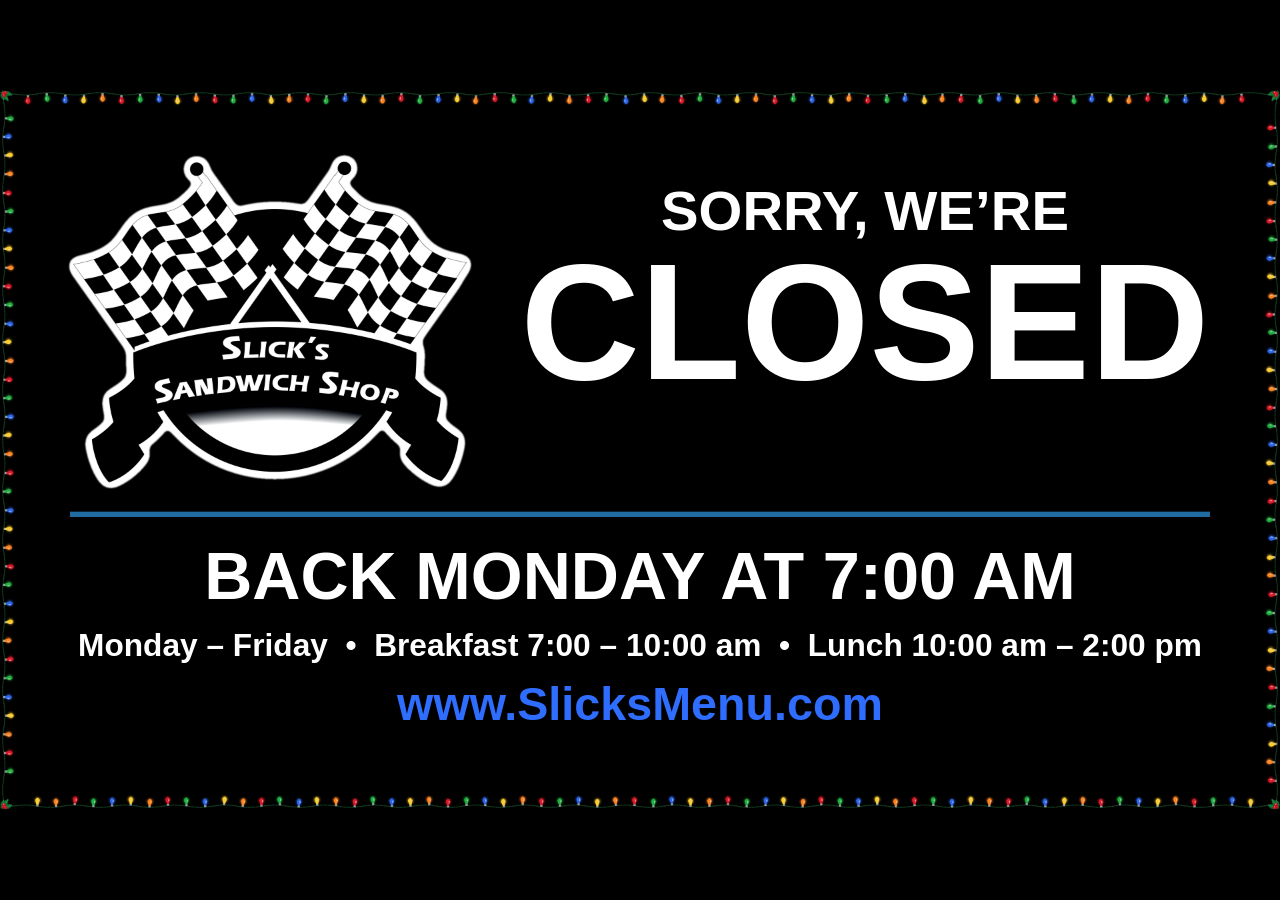
<file: index.html>
<!doctype html>
<html lang="en">
<head>
<meta charset="utf-8">
<title>Slick's Digital Menu</title>
<meta name="viewport" content="width=device-width, initial-scale=1">
<link rel="icon" href="data:,">
<link rel="stylesheet" href="menu.css">
</head>
<body>
<!-- The stage is always laid out at 3840x2160 and scaled to fit the screen. -->
<div id="stage"></div>
<script src="config.js"></script>
<script src="app.js"></script>
</body>
</html>
</file>
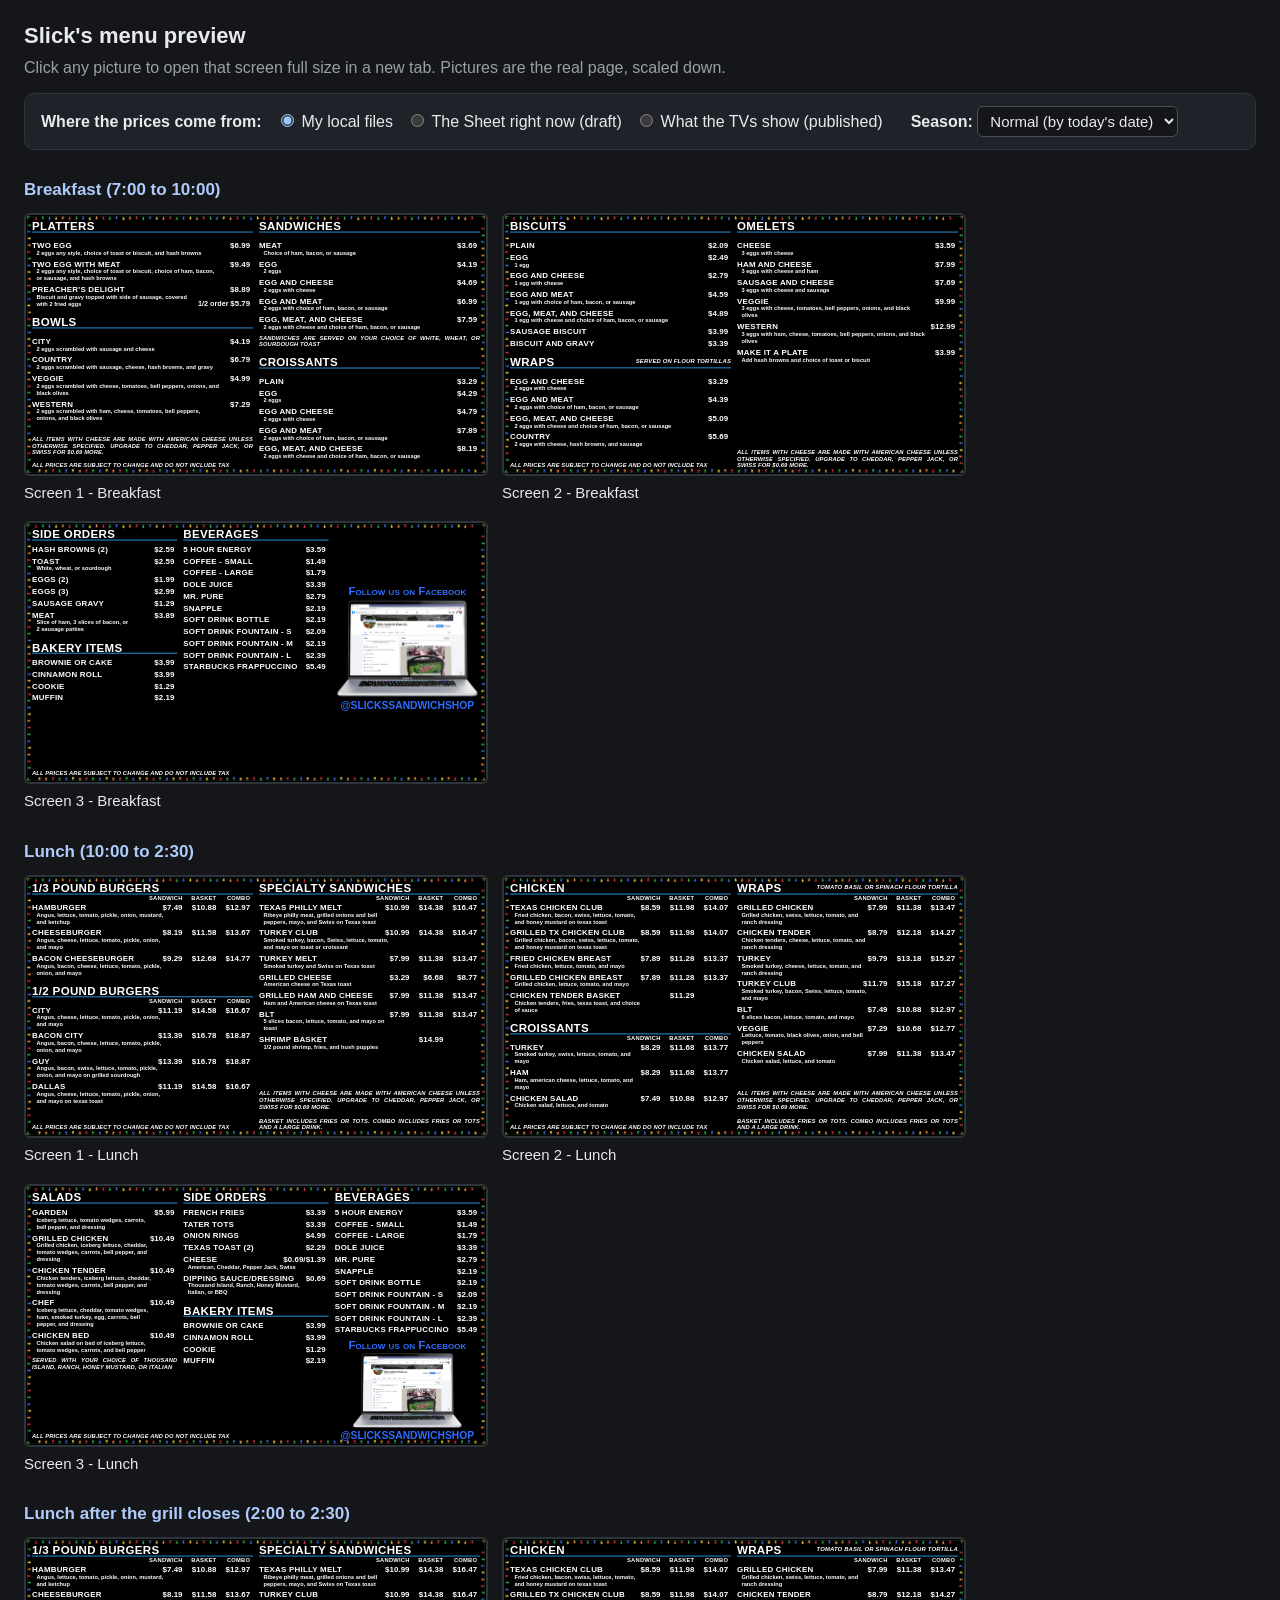
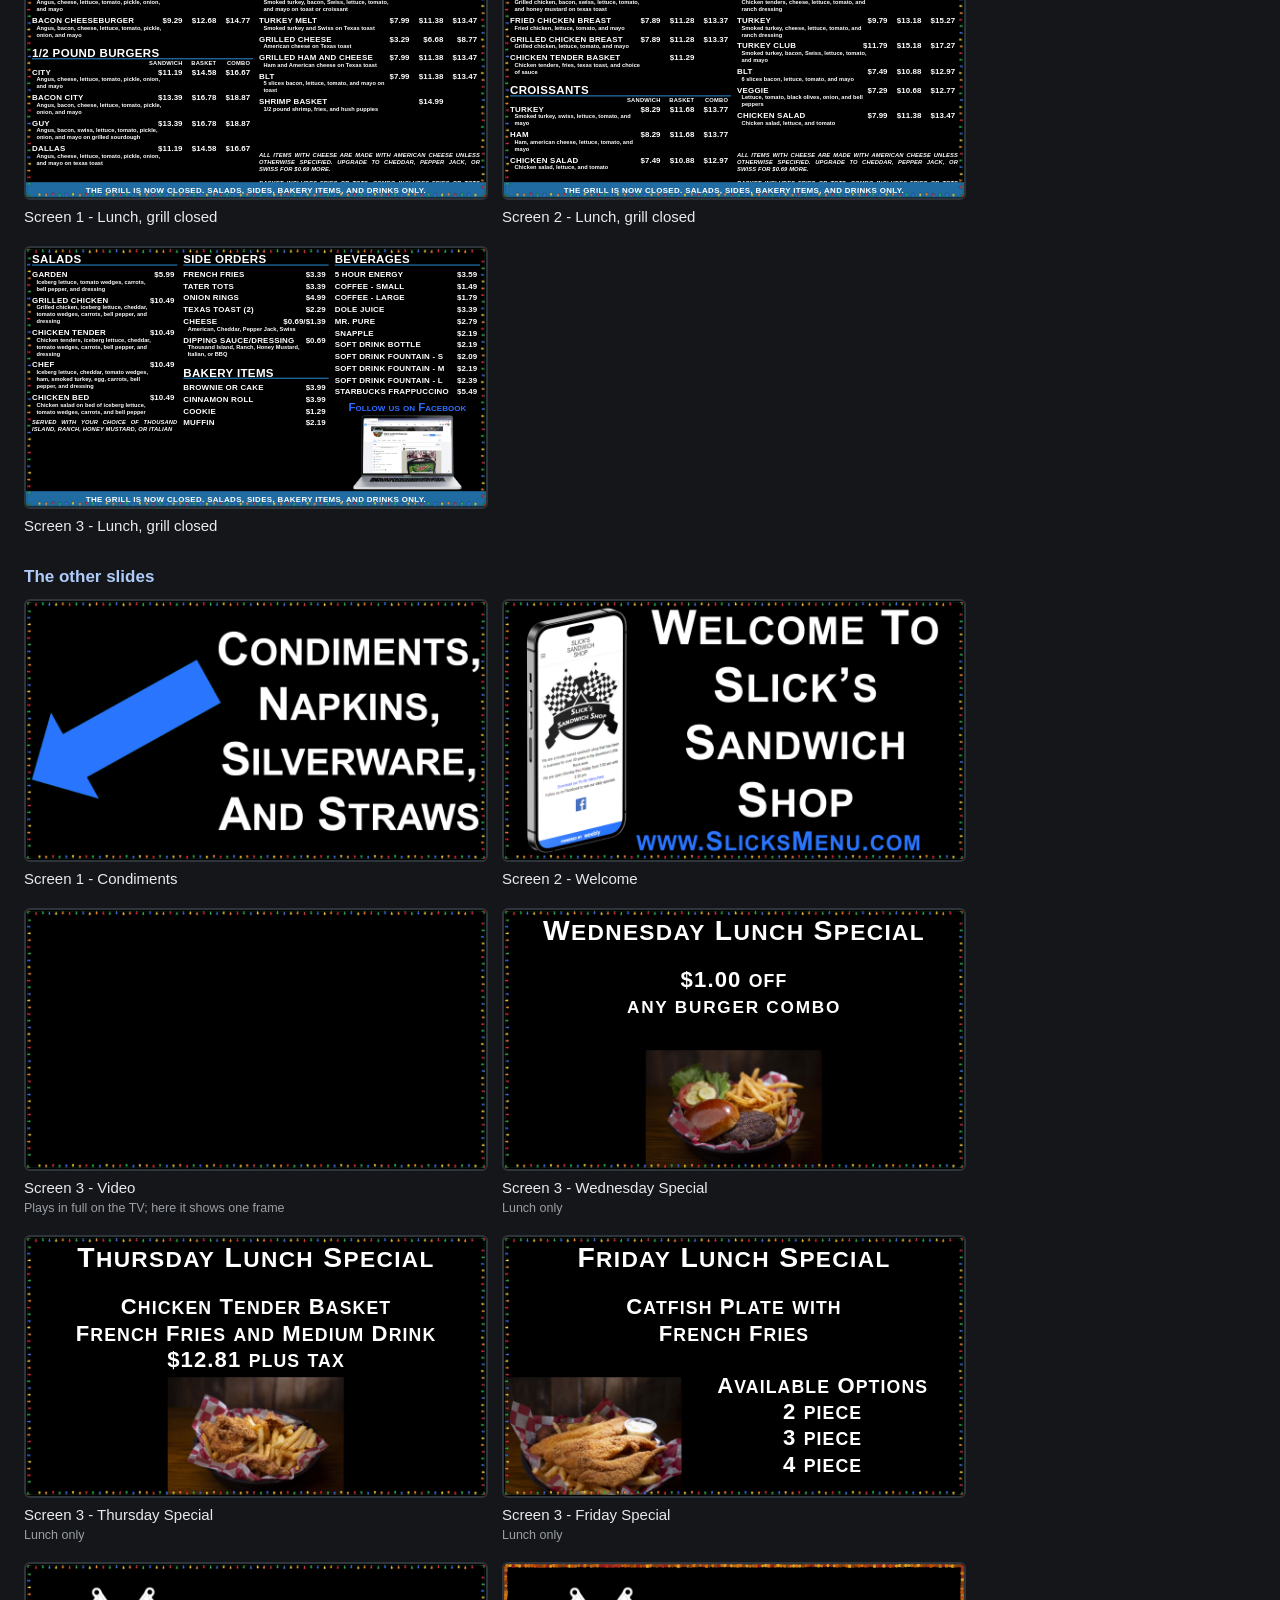
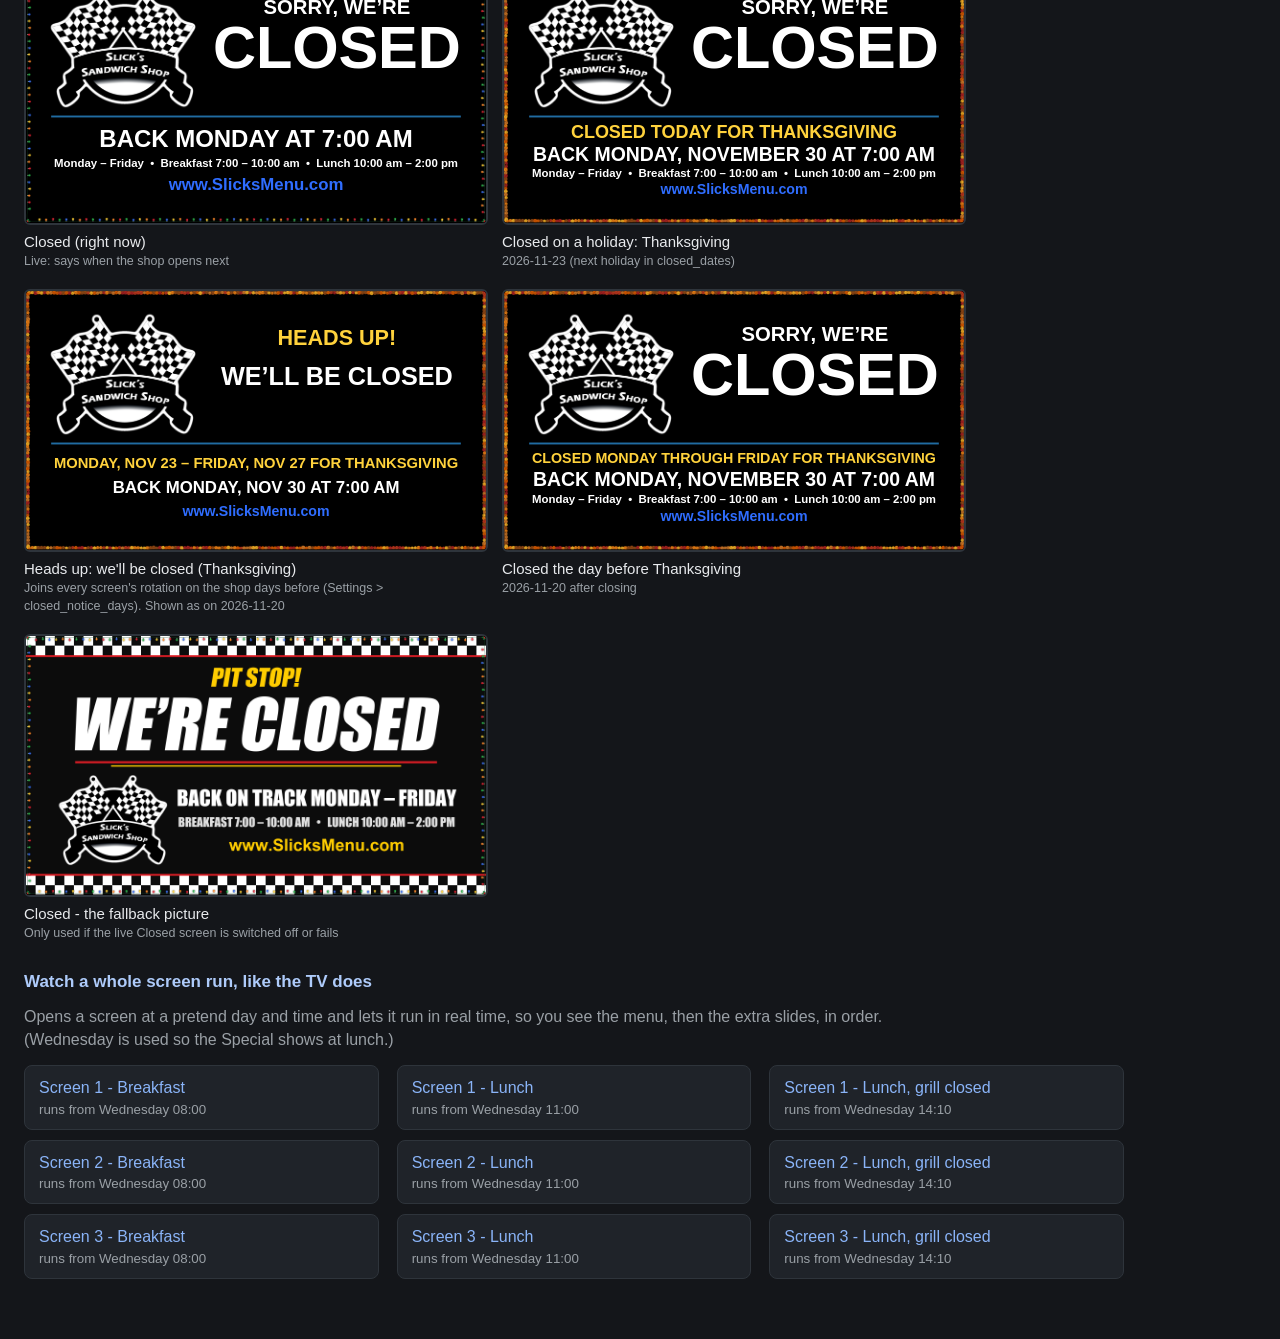
<file: preview.html>
<!doctype html>
<html lang="en">
<head>
<meta charset="utf-8">
<title>Slick's menu preview</title>
<meta name="viewport" content="width=device-width, initial-scale=1">
<link rel="icon" href="data:,">
<!--
  Preview page: see what each TV will show, at breakfast and at lunch, BEFORE it goes live.
  Open it with preview.bat (Windows) or preview.command (Mac) so it runs on this computer.
  Nothing here changes anything: it only looks.

  "Where the prices come from" is the important choice:
    local     the CSV files in web/data/  (edit sheet/*.csv, run check_sheet.py --sync)
    draft     the Google Sheet as it is RIGHT NOW, including edits not yet published
    live      what the TVs are showing (the published Sheet)
-->
<style>
  :root { color-scheme: dark; }
  body { margin: 0; padding: 20px 24px 60px; background: #14161a; color: #e8eaed; font: 16px/1.45 Arial, "Liberation Sans", sans-serif; }
  h1 { font-size: 22px; margin: 0 0 4px; }
  h2 { font-size: 17px; margin: 28px 0 10px; color: #aecbfa; }
  p.hint { margin: 2px 0 14px; color: #9aa0a6; max-width: 900px; }
  .bar { display: flex; flex-wrap: wrap; gap: 14px 28px; align-items: center; background: #1f2329; border: 1px solid #2e343b; border-radius: 10px; padding: 12px 16px; margin: 14px 0 6px; }
  .bar label { cursor: pointer; }
  .bar select { background: #14161a; color: #e8eaed; border: 1px solid #4a5058; border-radius: 6px; padding: 5px 8px; font-size: 15px; }
  .src b { margin-right: 10px; }
  .grid { display: flex; flex-wrap: wrap; gap: 18px; }
  .tile { width: 460px; }
  .tile a { color: inherit; text-decoration: none; display: block; }
  .frame { width: 460px; height: 259px; overflow: hidden; position: relative; background: #000; border: 2px solid #2e343b; border-radius: 6px; box-sizing: content-box; }
  .tile a:hover .frame { border-color: #8ab4f8; }
  .frame iframe { position: absolute; left: 0; top: 0; width: 3840px; height: 2160px; border: 0; transform: scale(0.11979); transform-origin: 0 0; pointer-events: none; }
  .cap { margin-top: 6px; font-size: 15px; }
  .cap small { color: #9aa0a6; display: block; }
  .loops { display: grid; grid-template-columns: repeat(auto-fill, minmax(300px, 1fr)); gap: 10px 18px; max-width: 1100px; }
  .loops a { display: block; padding: 10px 14px; background: #1f2329; border: 1px solid #2e343b; border-radius: 8px; color: #8ab4f8; text-decoration: none; }
  .loops a:hover { border-color: #8ab4f8; }
  .loops small { display: block; color: #9aa0a6; }
  #warn { display: none; margin: 10px 0; padding: 10px 14px; border-radius: 8px; background: #3b2a12; border: 1px solid #7a5a1f; color: #ffd591; max-width: 900px; }
</style>
</head>
<body>
<h1>Slick's menu preview</h1>
<p class="hint">Click any picture to open that screen full size in a new tab. Pictures are the real page, scaled down.</p>

<div class="bar">
  <div class="src"><b>Where the prices come from:</b>
    <label><input type="radio" name="src" value="local" checked> My local files</label>&nbsp;&nbsp;
    <label><input type="radio" name="src" value="draft"> The Sheet right now (draft)</label>&nbsp;&nbsp;
    <label><input type="radio" name="src" value="live"> What the TVs show (published)</label>
  </div>
  <div><b>Season:</b> <select id="season"><option value="">Normal (by today's date)</option></select></div>
</div>
<div id="warn"></div>

<h2>Breakfast (7:00 to 10:00)</h2>
<div class="grid" id="g-breakfast"></div>

<h2>Lunch (10:00 to 2:30)</h2>
<div class="grid" id="g-lunch"></div>

<h2>Lunch after the grill closes (2:00 to 2:30)</h2>
<div class="grid" id="g-grill"></div>

<h2>The other slides</h2>
<div class="grid" id="g-extras"></div>

<h2>Watch a whole screen run, like the TV does</h2>
<p class="hint">Opens a screen at a pretend day and time and lets it run in real time, so you see the menu, then the extra slides, in order. (Wednesday is used so the Special shows at lunch.)</p>
<div class="loops" id="loops"></div>

<script>
(function () {
  "use strict";
  var $ = function (id) { return document.getElementById(id); };

  function src() { return document.querySelector('input[name="src"]:checked').value; }
  function qs(extra, thumb) {
    var a = [extra, "data=" + src()];
    if ($("season").value) a.push("season=" + encodeURIComponent($("season").value));
    if (thumb) a.push("nosw=1", "still=1");
    return a.join("&");
  }
  function url(screen, extra, thumb) { return "index.html?screen=" + screen + "&" + qs(extra, thumb); }

  function tile(host, screen, extra, title, sub) {
    var d = document.createElement("div"); d.className = "tile";
    var a = document.createElement("a"); a.href = url(screen, extra, false); a.target = "_blank"; a.rel = "noopener";
    var f = document.createElement("div"); f.className = "frame";
    var i = document.createElement("iframe"); i.loading = "lazy"; i.src = url(screen, extra, true); i.title = title;
    f.appendChild(i); a.appendChild(f);
    var c = document.createElement("div"); c.className = "cap"; c.textContent = title;
    if (sub) { var s = document.createElement("small"); s.textContent = sub; c.appendChild(s); }
    a.appendChild(c); d.appendChild(a); $(host).appendChild(d);
  }

  function nextWednesday() {
    var d = new Date(); d.setDate(d.getDate() + ((3 - d.getDay() + 7) % 7));
    return d.getFullYear() + "-" + ("0" + (d.getMonth() + 1)).slice(-2) + "-" + ("0" + d.getDate()).slice(-2);
  }

  // ---- "Closed on a holiday" tile: follows the Season dropdown ----
  // Reads closed_dates from the local data/settings.csv (the same format the page reads) and shows the
  // Closed screen on the first open weekday of the matching holiday. With "Normal" selected it shows the
  // next upcoming holiday. A season with no closure in closed_dates (Valentine's, Easter, ...) says so.
  var closedEntries = [];   // [{ a: "2026-11-26" or "11-11", b: ..., reason: "Thanksgiving" }]
  function parseCsvRows(text) {
    var rows = [], row = [], cur = "", q = false;
    for (var i = 0; i < text.length; i++) {
      var ch = text[i];
      if (q) { if (ch === '"') { if (text[i + 1] === '"') { cur += '"'; i++; } else q = false; } else cur += ch; }
      else if (ch === '"') q = true;
      else if (ch === ",") { row.push(cur); cur = ""; }
      else if (ch === "\n" || ch === "\r") { if (ch === "\r" && text[i + 1] === "\n") i++; row.push(cur); rows.push(row); row = []; cur = ""; }
      else cur += ch;
    }
    if (cur || row.length) { row.push(cur); rows.push(row); }
    return rows;
  }
  function loadClosedDates(text) {
    parseCsvRows(text).forEach(function (r) {
      if ((r[0] || "").trim() !== "closed_dates") return;
      (r[1] || "").split(",").forEach(function (e) {
        e = e.trim(); if (!e) return;
        var eq = e.indexOf("="), dates = (eq < 0 ? e : e.slice(0, eq)).split(".."), reason = eq < 0 ? "" : e.slice(eq + 1).trim();
        closedEntries.push({ a: dates[0].trim(), b: (dates[1] || dates[0]).trim(), reason: reason });
      });
    });
  }
  function p2(n) { return ("0" + n).slice(-2); }
  function isoOf(ms) { var d = new Date(ms); return d.getUTCFullYear() + "-" + p2(d.getUTCMonth() + 1) + "-" + p2(d.getUTCDate()); }
  // Next date on or after today for an entry's start, then the first Mon-Fri day inside its range.
  function pickDate(e) {
    var now = new Date(), todayMs = Date.UTC(now.getFullYear(), now.getMonth(), now.getDate()), startMs, endMs;
    function ms(s, y) { var m = /^(?:(\d{4})-)?(\d{1,2})-(\d{1,2})$/.exec(s); return m ? Date.UTC(+(m[1] || y), +m[2] - 1, +m[3]) : NaN; }
    if (/^\d{4}-/.test(e.a)) { startMs = ms(e.a); endMs = ms(e.b); }
    else {
      var y = now.getFullYear();
      startMs = ms(e.a, y); endMs = ms(e.b, y);
      if (endMs < startMs) endMs += 365 * 86400000;                 // runs over New Year
      if (endMs < todayMs) { startMs = ms(e.a, y + 1); endMs = ms(e.b, y + 1); if (endMs < startMs) endMs += 365 * 86400000; }
    }
    if (isNaN(startMs)) return null;
    for (var t = startMs; t <= endMs; t += 86400000) { var wd = new Date(t).getUTCDay(); if (wd >= 1 && wd <= 5) return { iso: isoOf(t), weekend: false, ms: t }; }
    return { iso: isoOf(startMs), weekend: true, ms: startMs };
  }
  function norm(s) { return (s || "").toLowerCase().replace(/[^a-z]/g, ""); }
  function holidayTile() {
    var sel = $("season").value, picks = [];
    closedEntries.forEach(function (e) { var p = pickDate(e); if (p) picks.push({ e: e, p: p }); });
    var hit = null;
    if (sel) {
      var ns = norm(sel);
      picks.forEach(function (x) { var nr = norm(x.e.reason); if (nr && (nr.indexOf(ns) >= 0 || ns.indexOf(nr) >= 0) && (!hit || x.p.ms < hit.p.ms)) hit = x; });
      if (!hit) { tile("g-extras", 1, "show=closed", "Closed on a holiday", "No closed_dates entry matches “" + sel + "”, so the shop is open then. Showing right now."); return; }
    } else {
      picks.forEach(function (x) { if (!hit || x.p.ms < hit.p.ms) hit = x; });
      if (!hit) { tile("g-extras", 1, "show=closed", "Closed on a holiday", "No dates in closed_dates. Showing right now."); return; }
    }
    var name = hit.e.reason || "closed date";
    tile("g-extras", 1, "show=closed&freeze=1&now=" + hit.p.iso + "T09:00", "Closed on a holiday: " + name,
      hit.p.iso + (hit.p.weekend ? " falls on a weekend, so the TVs show black that year" : "") + (sel ? "" : " (next holiday in closed_dates)"));
    if (hit.p.weekend) return;
    // The shop day before it: the "we'll be closed" slide, and the Closed screen that evening.
    var t = hit.p.ms - 86400000;
    while ([0, 6].indexOf(new Date(t).getUTCDay()) >= 0) t -= 86400000;
    var before = isoOf(t);
    tile("g-extras", 1, "show=notice&freeze=1&now=" + before + "T09:00", "Heads up: we'll be closed (" + name + ")",
      "Joins every screen's rotation on the shop days before (Settings > closed_notice_days). Shown as on " + before);
    tile("g-extras", 1, "show=closed&freeze=1&now=" + before + "T15:00", "Closed the day before " + name, before + " after closing");
  }

  function draw() {
    ["g-breakfast", "g-lunch", "g-grill", "g-extras", "loops"].forEach(function (id) { $(id).innerHTML = ""; });
    for (var n = 1; n <= 3; n++) {
      tile("g-breakfast", n, "show=B" + n, "Screen " + n + " - Breakfast");
      tile("g-lunch", n, "show=L" + n, "Screen " + n + " - Lunch");
      tile("g-grill", n, "show=L" + n + "&grill=1", "Screen " + n + " - Lunch, grill closed");
    }
    tile("g-extras", 1, "show=extra:0", "Screen 1 - Condiments");
    tile("g-extras", 2, "show=extra:0", "Screen 2 - Welcome");
    tile("g-extras", 3, "show=extra:0", "Screen 3 - Video", "Plays in full on the TV; here it shows one frame");
    ["Wed", "Thu", "Fri"].forEach(function (dname) {
      tile("g-extras", 3, "show=special:" + dname, "Screen 3 - " + { Wed: "Wednesday", Thu: "Thursday", Fri: "Friday" }[dname] + " Special", "Lunch only");
    });
    tile("g-extras", 1, "show=closed", "Closed (right now)", "Live: says when the shop opens next");
    holidayTile();
    tile("g-extras", 1, "show=closed&closed=picture", "Closed - the fallback picture", "Only used if the live Closed screen is switched off or fails");

    var wed = nextWednesday(), L = $("loops");
    var times = [["Breakfast", "08:00:00"], ["Lunch", "11:00:00"], ["Lunch, grill closed", "14:10:00"]];
    for (var s = 1; s <= 3; s++) times.forEach(function (t) {
      var a = document.createElement("a"); a.target = "_blank"; a.rel = "noopener";
      a.href = url(s, "now=" + wed + "T" + t[1], false);
      a.innerHTML = "Screen " + s + " - " + t[0] + "<small>runs from Wednesday " + t[1].slice(0, 5) + "</small>";
      L.appendChild(a);
    });
    var w = $("warn");
    if (src() === "draft") { w.style.display = "block"; w.textContent = "Draft shows the Google Sheet as it is right now. It needs the Sheet's ID in config.js (sheetId) and the Sheet shared as 'Anyone with the link can view'. If a picture shows a red message, that setup is not done yet."; }
    else if (src() === "live") { w.style.display = "block"; w.textContent = "Live shows exactly what the TVs read: the published Sheet. It needs the published links in config.js. A red message means a link is missing."; }
    else w.style.display = "none";
  }

  // season names come from the local seasons file
  fetch("data/settings.csv").then(function (r) { return r.text(); }).then(loadClosedDates).catch(function () {}).then(function () {
    return fetch("data/seasons.csv");
  }).then(function (r) { return r.text(); }).then(function (t) {
    t.split(/\r?\n/).slice(1).forEach(function (line) {
      var name = line.split(",")[0].replace(/"/g, "").trim();
      if (name) { var o = document.createElement("option"); o.value = name; o.textContent = name; $("season").appendChild(o); }
    });
  }).catch(function () {}).then(draw);

  document.querySelectorAll('input[name="src"]').forEach(function (r) { r.addEventListener("change", draw); });
  $("season").addEventListener("change", draw);
})();
</script>
</body>
</html>
</file>
<file: menu.css>
/*
 * Slick's digital menus - layout.
 *
 * Everything is measured in pixels on a 3840x2160 canvas (the size of the old
 * menu images) and scaled to the real screen by app.js. Measurements were taken
 * from the original PNGs so the rebuilt menus line up with them.
 */
:root {
  --rule: #206ba1;
  --blue-text: #2f6dff;
  --name: 66px;      /* item names and prices */
  --desc: 47px;      /* item descriptions */
  --note: 48px;      /* italic notes and footer */
}
html, body { margin: 0; height: 100%; background: #000; overflow: hidden; cursor: none; }
body { font-family: Arial, "Liberation Sans", Helvetica, sans-serif; font-weight: bold; color: #fff; }

#stage { position: absolute; left: 0; top: 0; width: 3840px; height: 2160px; transform-origin: 0 0; background: #000; overflow: hidden; }
.slide { position: absolute; inset: 0; display: none; }
.slide.on { display: block; }
.slide img.full, .slide video.full { position: absolute; inset: 0; width: 3840px; height: 2160px; object-fit: contain; background: #000; }

/* holiday overlay: a transparent 3840x2160 picture drawn over every slide */
.overlay { position: absolute; left: 0; top: 0; width: 3840px; height: 2160px; pointer-events: none; z-index: 20; }
/* days the building is shut (weekends): plain black, and no holiday border either */
.slide.blank.on ~ .overlay { display: none; }
/* shown only when a preview source cannot be read */
.err { position: absolute; left: 200px; right: 200px; top: 800px; font-size: 90px; line-height: 120px; color: #ff6b6b; text-align: center; }

/* ---------- menu pages ---------- */
.col { position: absolute; top: 48px; height: 2074px; }
.cols2 .col1 { left: 50px;   width: 1845px; }
.cols2 .col2 { left: 1945px; width: 1845px; }
.cols3 .col1 { left: 50px;   width: 1213px; }
.cols3 .col2 { left: 1313px; width: 1213px; }
.cols3 .col3 { left: 2577px; width: 1213px; }

.sec { margin-top: 74px; }
.sec:first-child { margin-top: 0; }
.title { display: flex; justify-content: space-between; align-items: flex-start;
         height: 89px; border-bottom: 11px solid var(--rule); margin-bottom: 68px; }
.title .t { font-size: 96px; line-height: 96px; letter-spacing: 3px; text-transform: uppercase; white-space: nowrap; }
.title .sub { font-size: 49px; line-height: 49px; font-style: italic; letter-spacing: 1.5px; margin-top: 12px; white-space: nowrap; }
.p-B3 .title, .p-L3 .title { margin-bottom: 34px; }
.title.hasheads { margin-bottom: 0; }

.heads { display: grid; grid-template-columns: 1fr 282px 282px 282px; padding-right: 24px;
         height: 60px; margin-bottom: 7px; font-size: 48px; line-height: 60px; letter-spacing: 2px; }
.heads span { text-align: right; }

.item { position: relative; margin-bottom: 23px; }
.row { display: grid; grid-template-columns: 1fr 282px 282px 282px; padding-right: 24px; height: 75px; line-height: 75px; font-size: var(--name); }
.one .row { grid-template-columns: 1fr auto; }
.row .n { min-width: 0; letter-spacing: 2px; white-space: nowrap; text-transform: uppercase; }
.row .p { text-align: right; white-space: nowrap; letter-spacing: 0.5px; }
.desc { font-size: var(--desc); line-height: 58px; margin-top: -4px; padding-bottom: 3px; padding-left: 37px; letter-spacing: 0.3px; }
.sbc .desc { max-width: 1085px; }
.cols2 .one .desc { max-width: 1535px; }
.item.hasx .desc { max-width: 1300px; }
.cols3 .one .desc { max-width: 990px; }
.p-B3 .one .desc { max-width: 800px; }
.xtra { position: absolute; right: 24px; top: 115px; line-height: 75px; font-size: var(--name); white-space: nowrap; }
.xtra .xl { font-size: 60px; margin-right: 16px; }

.note { font-size: var(--note); line-height: 57px; font-style: italic; letter-spacing: 1.2px; text-align: justify; text-transform: uppercase; padding-top: 4px; }
.foot { position: absolute; left: 0; right: 0; bottom: 3px; }
.foot .note { margin-top: 0; padding-top: 0; }
.foot .note + .note { margin-top: 60px; }
.foot .note.last { text-align: left; margin-top: 51px; white-space: nowrap; }
.foot .note:first-child.last { margin-top: 0; }

/* Facebook block */
.social { text-align: center; }
.social .follow { font-variant: small-caps; color: var(--blue-text); white-space: nowrap; }
.social img { display: block; margin: 0 auto; }
.social .handle { color: var(--blue-text); white-space: nowrap; }
.p-B3 .social { position: absolute; left: 0; width: 1213px; top: 462px; }
.p-B3 .social .follow { font-size: 96px; line-height: 110px; }
.p-B3 .social img { width: 1195px; margin-top: 20px; }
.p-B3 .social .handle { font-size: 86px; line-height: 100px; margin-top: 20px; }
.p-L3 .social { margin-top: 33px; }
.p-L3 .social .follow { font-size: 96px; line-height: 110px; }
.p-L3 .social img { width: 925px; margin-top: 12px; }
.p-L3 .social .handle { font-size: 86px; line-height: 100px; margin-top: 12px; }

/* grill-closed bar (2:00 - 2:30) */
.grillbar { position: absolute; left: 0; right: 0; bottom: 0; height: 130px; background: var(--rule); display: none;
            align-items: center; justify-content: center; font-size: 66px; letter-spacing: 3px; text-align: center; z-index: 5; }
.grillbar.on { display: flex; }

/* ---------- live Closed screen ---------- */
/* Everything stays 210px in from the edge so a holiday border never covers the words. */
.closed .logo { position: absolute; left: 178px; top: 173px; width: 1264px; }
.closed .sorry, .closed .big { position: absolute; left: 1560px; width: 2070px; text-align: center; white-space: nowrap; line-height: 1; }
.closed .sorry { top: 278px; font-size: 169px; }
.closed .big { top: 447px; font-size: 496px; margin-left: -20px; width: 2110px; }
.closed .rule { position: absolute; left: 210px; right: 210px; top: 1265px; height: 16px; background: var(--rule); }
.closed .info { position: absolute; left: 210px; right: 210px; top: 1300px; bottom: 190px; display: flex; flex-direction: column;
                justify-content: space-evenly; align-items: center; text-align: center; white-space: nowrap; line-height: 1; }
.closed .why { color: #ffd23c; }
.closed .hours { white-space: pre; }
.closed .web { font-size: 140px; color: var(--blue-text); }
.closed.hasreason .web { font-size: 118px; }

/* ---------- "we'll be closed" notice (same layout as the Closed screen) ---------- */
.notice .logo { position: absolute; left: 178px; top: 173px; width: 1264px; }
.notice .hu, .notice .big { position: absolute; left: 1560px; width: 2070px; text-align: center; white-space: nowrap; line-height: 1; }
.notice .hu { top: 300px; font-size: 180px; color: #ffd23c; }
.notice .big { top: 610px; font-size: 210px; }
.notice .rule { position: absolute; left: 210px; right: 210px; top: 1265px; height: 16px; background: var(--rule); }
.notice .info { position: absolute; left: 210px; right: 210px; top: 1300px; bottom: 190px; display: flex; flex-direction: column;
                justify-content: space-evenly; align-items: center; text-align: center; white-space: nowrap; line-height: 1; }
.notice .when { color: #ffd23c; }
.notice .web { font-size: 118px; color: var(--blue-text); }

/* ---------- specials ---------- */
/* Title 236px, body 184px, 80% small caps - measured from the old slides.
   Markers in the Sheet: ^ adds space after a line, ~ makes a line smaller. */
.special .sc { font-size: 0.8em; line-height: 0; }
.special .st { position: absolute; left: 0; right: 0; top: 51px; text-align: center; font-size: 236px; line-height: 236px; letter-spacing: 11.5px; }
.special .sl { position: absolute; left: 0; right: 0; top: 469px; text-align: center; font-size: 184px; line-height: 222px; letter-spacing: 9.5px; }
.special .sl .sm { font-size: 143px; letter-spacing: 15px; }
.special .sl .gap { margin-bottom: 12px; }
.special .photo { position: absolute; bottom: 0; }
.special .photo.center { left: 1183px; width: 1469px; height: 990px; }
.special .photo.left { left: 10px; width: 1472px; height: 990px; }
.special .side { position: absolute; left: 1700px; width: 1920px; top: 1128px; text-align: center; font-size: 184px; line-height: 219px; letter-spacing: 9.5px; }
</file>
